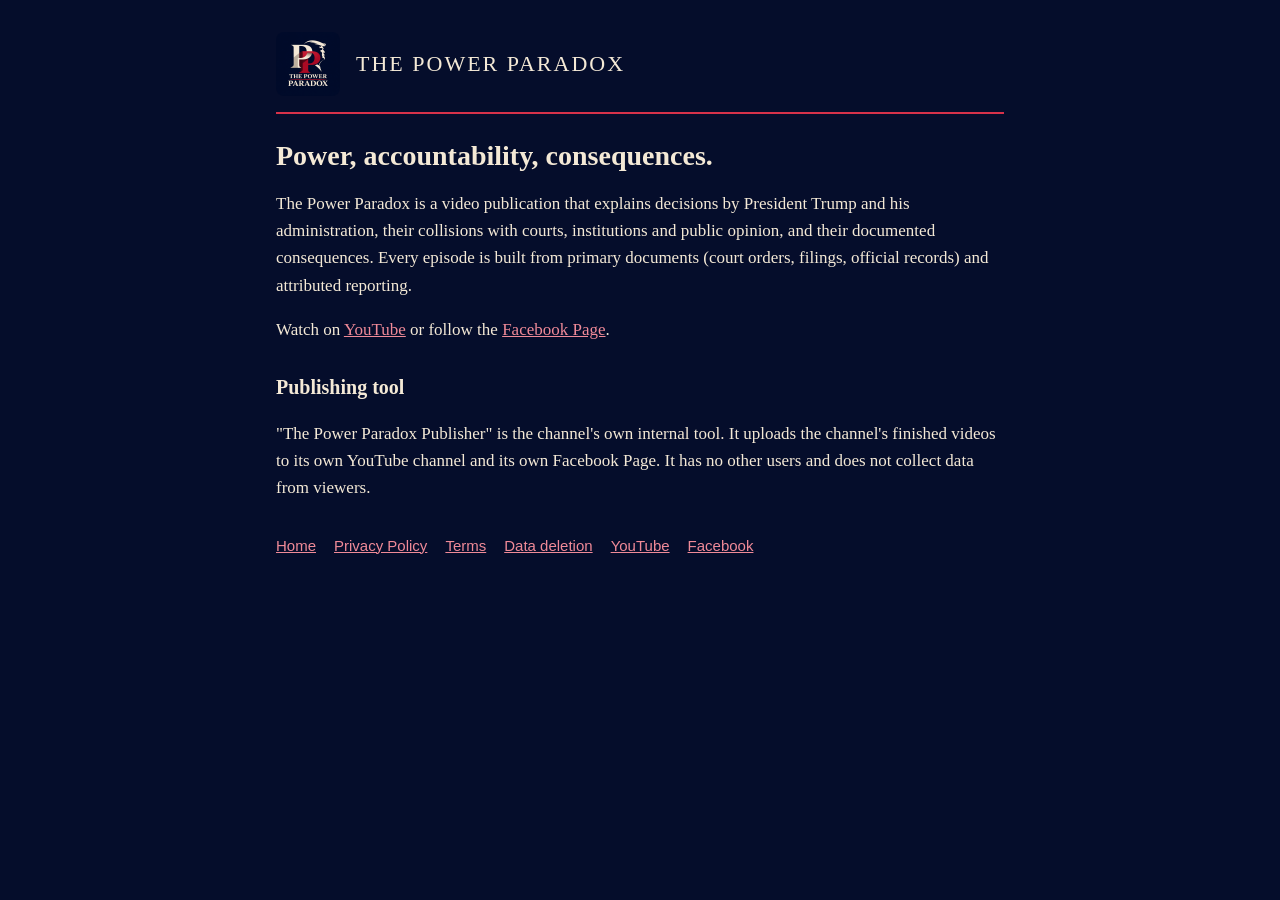
<file: index.html>
<!doctype html><html lang="en"><head><meta charset="utf-8"><meta name="viewport" content="width=device-width, initial-scale=1">
<title>Home | The Power Paradox</title><link rel="icon" href="favicon.png"><link rel="stylesheet" href="style.css"></head>
<body><main><header><img src="logo.png" alt="The Power Paradox logo"><a href="./">THE POWER PARADOX</a></header><h1>Power, accountability, consequences.</h1>
<p>The Power Paradox is a video publication that explains decisions by President Trump and his administration, their collisions with
courts, institutions and public opinion, and their documented consequences. Every episode is built from primary documents
(court orders, filings, official records) and attributed reporting.</p>
<p>Watch on <a href="https://www.youtube.com/@ThePowerParadox-f9f">YouTube</a> or follow the <a href="https://www.facebook.com/profile.php?id=61596781859469">Facebook Page</a>.</p>
<h2>Publishing tool</h2>
<p>"The Power Paradox Publisher" is the channel's own internal tool. It uploads the channel's finished videos to its own YouTube channel
and its own Facebook Page. It has no other users and does not collect data from viewers.</p><nav><a href="./">Home</a><a href="privacy.html">Privacy Policy</a><a href="terms.html">Terms</a>
<a href="data-deletion.html">Data deletion</a><a href="https://www.youtube.com/@ThePowerParadox-f9f">YouTube</a><a href="https://www.facebook.com/profile.php?id=61596781859469">Facebook</a></nav></main></body></html>
</file>
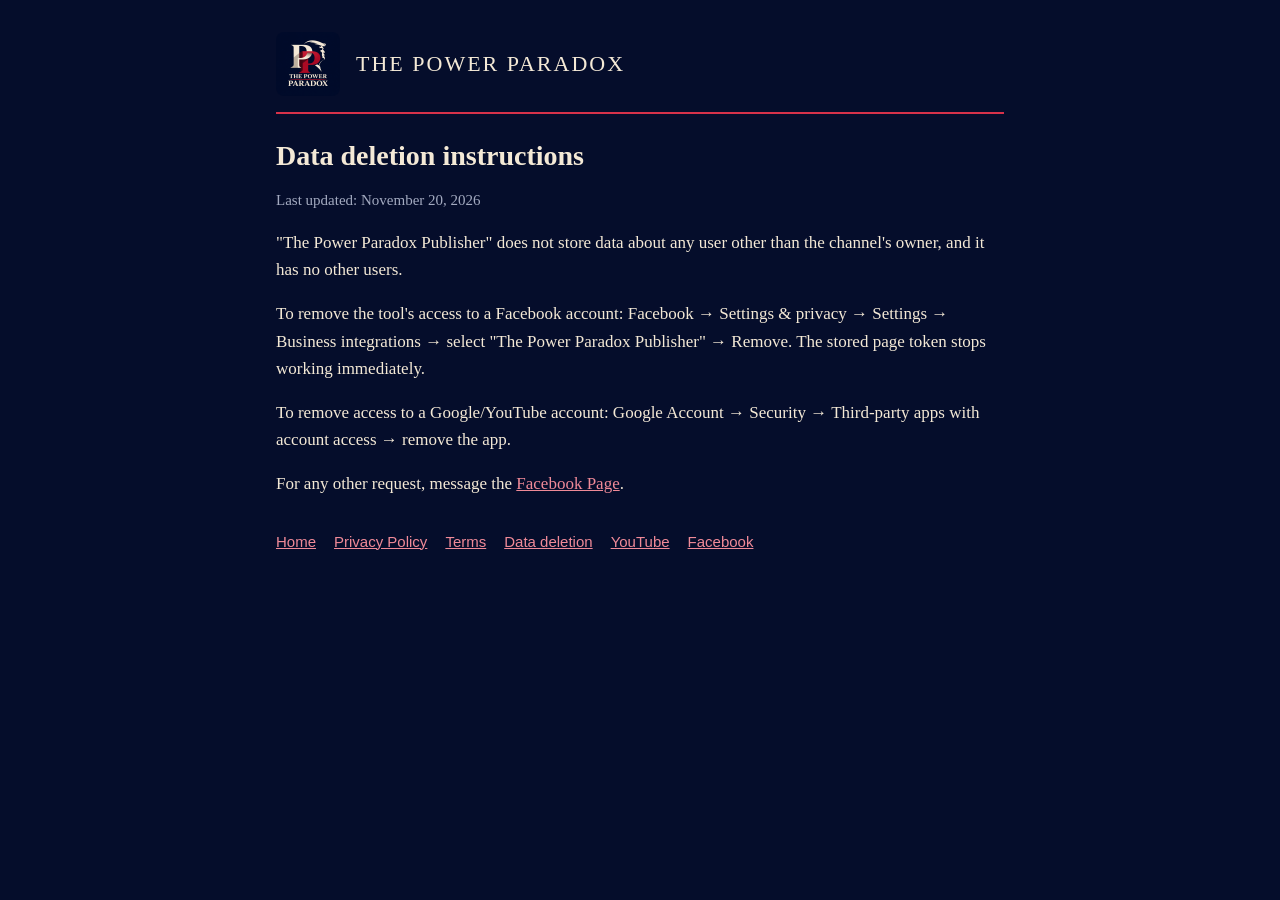
<file: data-deletion.html>
<!doctype html><html lang="en"><head><meta charset="utf-8"><meta name="viewport" content="width=device-width, initial-scale=1">
<title>Data deletion | The Power Paradox</title><link rel="icon" href="favicon.png"><link rel="stylesheet" href="style.css"></head>
<body><main><header><img src="logo.png" alt="The Power Paradox logo"><a href="./">THE POWER PARADOX</a></header><h1>Data deletion instructions</h1><p class="muted">Last updated: November 20, 2026</p>
<p>"The Power Paradox Publisher" does not store data about any user other than the channel's owner, and it has no other users.</p>
<p>To remove the tool's access to a Facebook account: Facebook → Settings &amp; privacy → Settings → Business integrations → select
"The Power Paradox Publisher" → Remove. The stored page token stops working immediately.</p>
<p>To remove access to a Google/YouTube account: Google Account → Security → Third-party apps with account access → remove the app.</p>
<p>For any other request, message the <a href="https://www.facebook.com/profile.php?id=61596781859469">Facebook Page</a>.</p><nav><a href="./">Home</a><a href="privacy.html">Privacy Policy</a><a href="terms.html">Terms</a>
<a href="data-deletion.html">Data deletion</a><a href="https://www.youtube.com/@ThePowerParadox-f9f">YouTube</a><a href="https://www.facebook.com/profile.php?id=61596781859469">Facebook</a></nav></main></body></html>
</file>
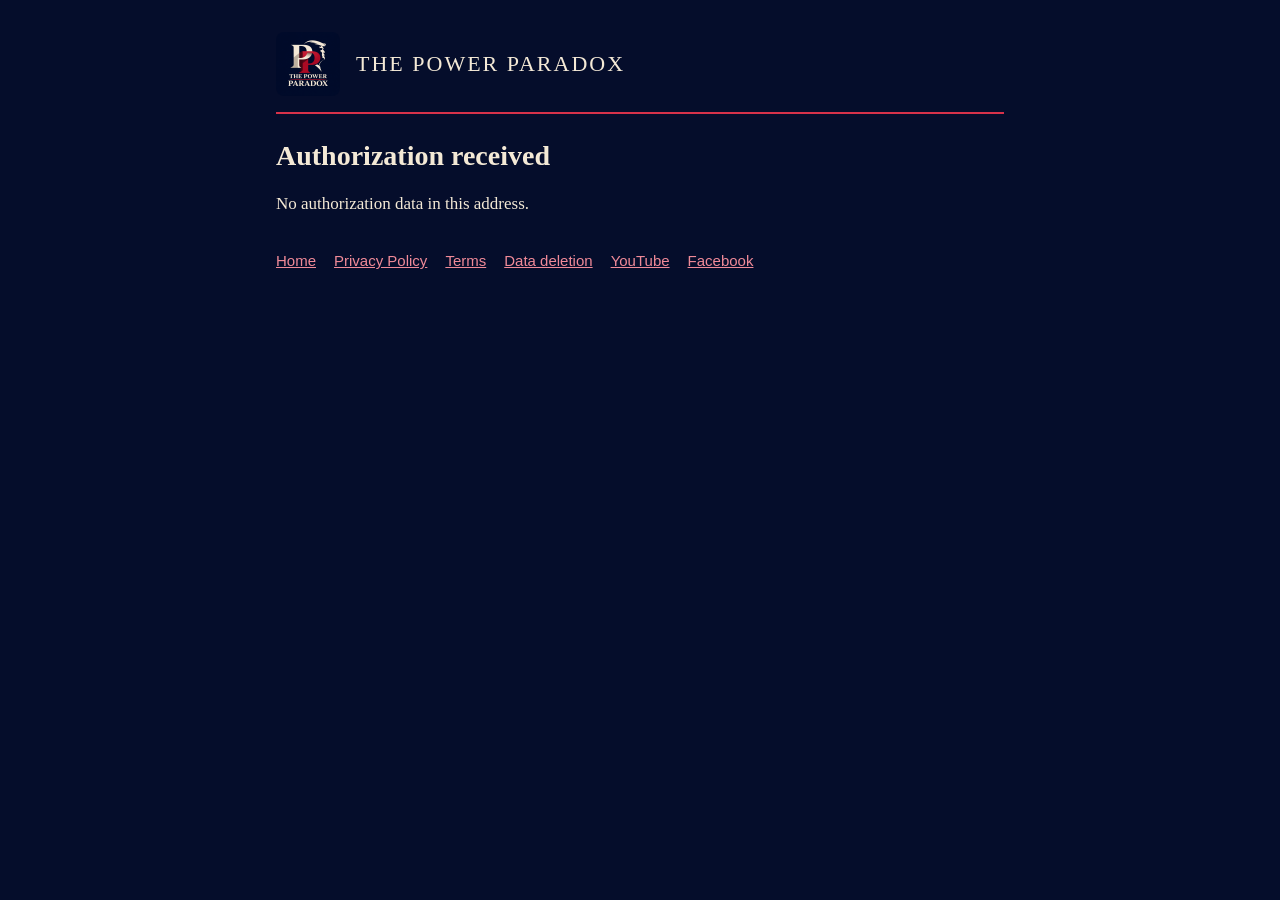
<file: oauth.html>
<!doctype html><html lang="en"><head><meta charset="utf-8"><meta name="viewport" content="width=device-width, initial-scale=1">
<title>Authorization | The Power Paradox</title><link rel="icon" href="favicon.png"><link rel="stylesheet" href="style.css"></head>
<body><main><header><img src="logo.png" alt="The Power Paradox logo"><a href="./">THE POWER PARADOX</a></header><h1>Authorization received</h1>
<p id="msg">Forwarding the authorization to the publishing tool on this computer…</p>
<script>
// Facebook redirects here after the owner approves the app. The code is handed to the local tool listening on 127.0.0.1:8769
// (only reachable from the owner's own computer). Nothing is sent anywhere else and nothing is stored on this site.
(function () {
  var q = window.location.search;
  if (!q || q.indexOf('state=') < 0) { document.getElementById('msg').textContent = 'No authorization data in this address.'; return; }
  window.location.replace('http://127.0.0.1:8769/' + q);
})();
</script><nav><a href="./">Home</a><a href="privacy.html">Privacy Policy</a><a href="terms.html">Terms</a>
<a href="data-deletion.html">Data deletion</a><a href="https://www.youtube.com/@ThePowerParadox-f9f">YouTube</a><a href="https://www.facebook.com/profile.php?id=61596781859469">Facebook</a></nav></main></body></html>
</file>
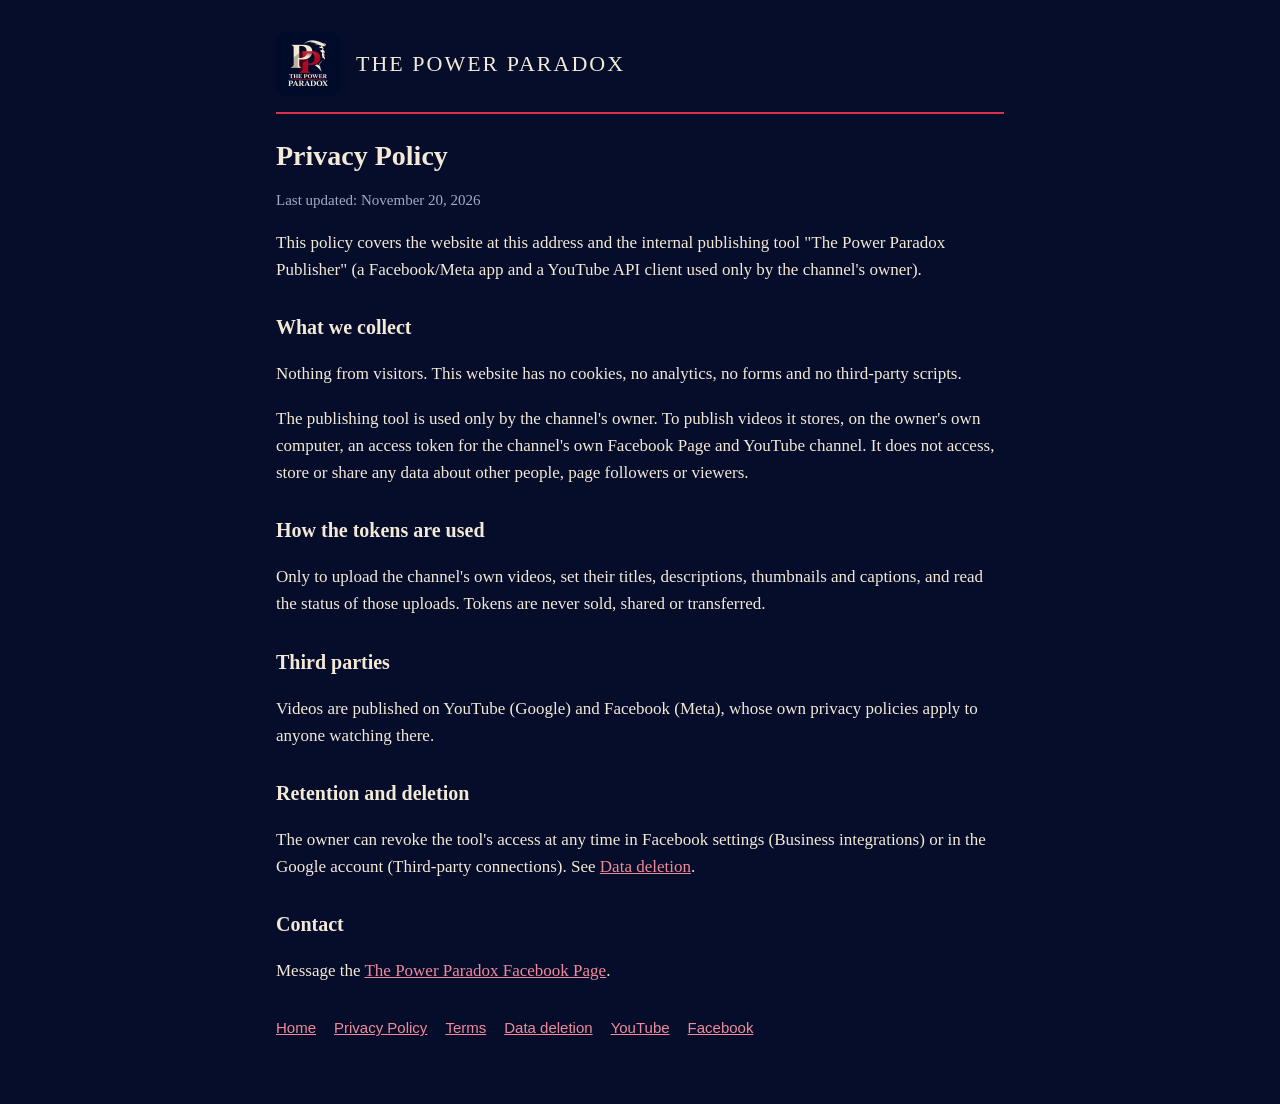
<file: privacy.html>
<!doctype html><html lang="en"><head><meta charset="utf-8"><meta name="viewport" content="width=device-width, initial-scale=1">
<title>Privacy Policy | The Power Paradox</title><link rel="icon" href="favicon.png"><link rel="stylesheet" href="style.css"></head>
<body><main><header><img src="logo.png" alt="The Power Paradox logo"><a href="./">THE POWER PARADOX</a></header><h1>Privacy Policy</h1><p class="muted">Last updated: November 20, 2026</p>
<p>This policy covers the website at this address and the internal publishing tool "The Power Paradox Publisher" (a Facebook/Meta app and a
YouTube API client used only by the channel's owner).</p>
<h2>What we collect</h2>
<p>Nothing from visitors. This website has no cookies, no analytics, no forms and no third-party scripts.</p>
<p>The publishing tool is used only by the channel's owner. To publish videos it stores, on the owner's own computer, an access token for
the channel's own Facebook Page and YouTube channel. It does not access, store or share any data about other people, page followers or
viewers.</p>
<h2>How the tokens are used</h2>
<p>Only to upload the channel's own videos, set their titles, descriptions, thumbnails and captions, and read the status of those uploads.
Tokens are never sold, shared or transferred.</p>
<h2>Third parties</h2>
<p>Videos are published on YouTube (Google) and Facebook (Meta), whose own privacy policies apply to anyone watching there.</p>
<h2>Retention and deletion</h2>
<p>The owner can revoke the tool's access at any time in Facebook settings (Business integrations) or in the Google account
(Third-party connections). See <a href="data-deletion.html">Data deletion</a>.</p>
<h2>Contact</h2><p>Message the <a href="https://www.facebook.com/profile.php?id=61596781859469">The Power Paradox Facebook Page</a>.</p><nav><a href="./">Home</a><a href="privacy.html">Privacy Policy</a><a href="terms.html">Terms</a>
<a href="data-deletion.html">Data deletion</a><a href="https://www.youtube.com/@ThePowerParadox-f9f">YouTube</a><a href="https://www.facebook.com/profile.php?id=61596781859469">Facebook</a></nav></main></body></html>
</file>
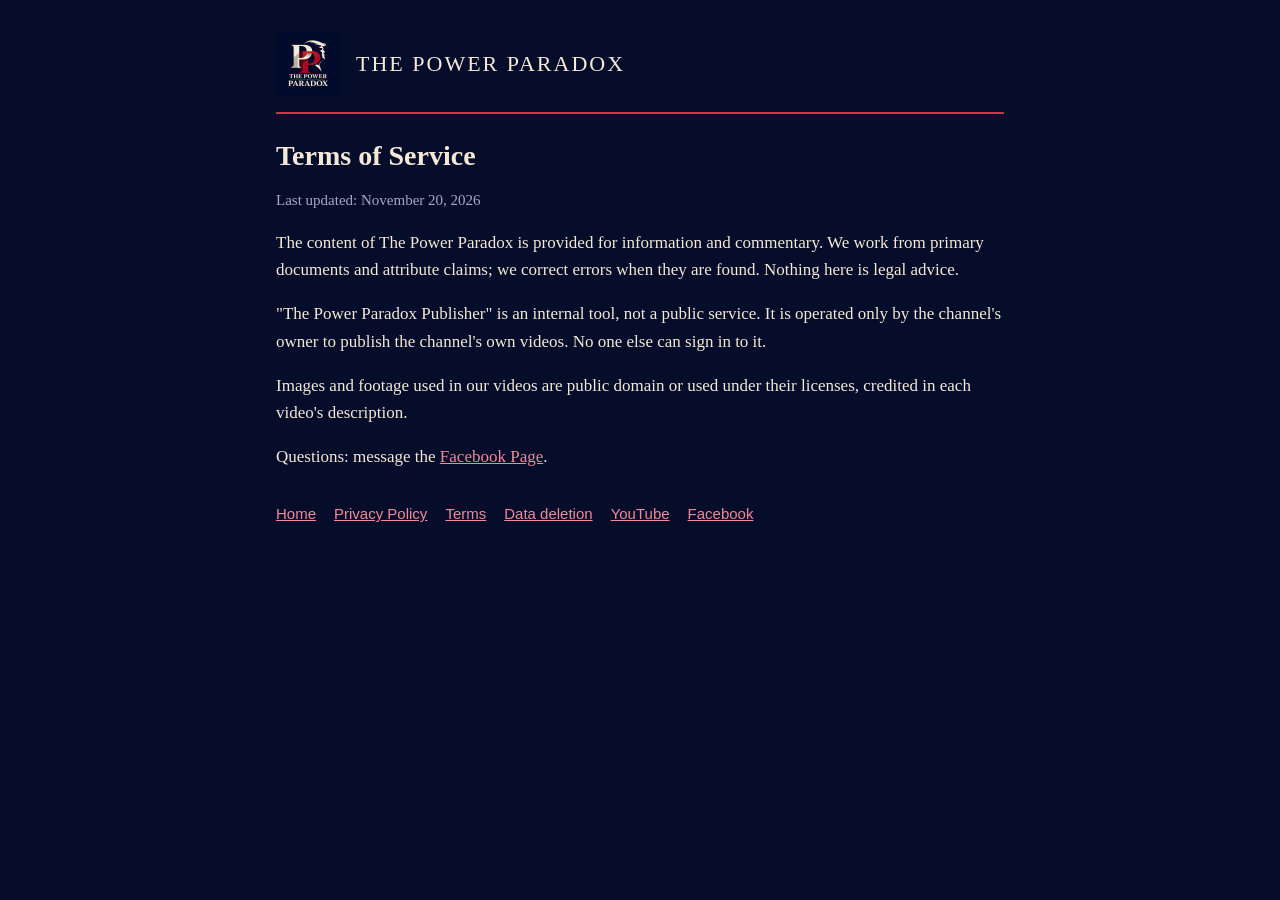
<file: terms.html>
<!doctype html><html lang="en"><head><meta charset="utf-8"><meta name="viewport" content="width=device-width, initial-scale=1">
<title>Terms of Service | The Power Paradox</title><link rel="icon" href="favicon.png"><link rel="stylesheet" href="style.css"></head>
<body><main><header><img src="logo.png" alt="The Power Paradox logo"><a href="./">THE POWER PARADOX</a></header><h1>Terms of Service</h1><p class="muted">Last updated: November 20, 2026</p>
<p>The content of The Power Paradox is provided for information and commentary. We work from primary documents and attribute claims;
we correct errors when they are found. Nothing here is legal advice.</p>
<p>"The Power Paradox Publisher" is an internal tool, not a public service. It is operated only by the channel's owner to publish the
channel's own videos. No one else can sign in to it.</p>
<p>Images and footage used in our videos are public domain or used under their licenses, credited in each video's description.</p>
<p>Questions: message the <a href="https://www.facebook.com/profile.php?id=61596781859469">Facebook Page</a>.</p><nav><a href="./">Home</a><a href="privacy.html">Privacy Policy</a><a href="terms.html">Terms</a>
<a href="data-deletion.html">Data deletion</a><a href="https://www.youtube.com/@ThePowerParadox-f9f">YouTube</a><a href="https://www.facebook.com/profile.php?id=61596781859469">Facebook</a></nav></main></body></html>
</file>
<file: style.css>
:root { --bg: #050D2B; --panel: #0F1838; --text: #F4E9D6; --muted: #A3AAC0; --red: #D8324A; }
* { box-sizing: border-box; }
body { margin: 0; background: var(--bg); color: var(--text); font: 17px/1.6 Georgia, "Times New Roman", serif; }
main { max-width: 760px; margin: 0 auto; padding: 32px 16px 64px; }
header { display: flex; align-items: center; gap: 16px; border-bottom: 2px solid var(--red); padding-bottom: 16px; margin-bottom: 24px; }
header img { width: 64px; height: 64px; border-radius: 8px; }
header a { color: var(--text); text-decoration: none; font-size: 22px; letter-spacing: 2px; }
h1 { font-size: 28px; line-height: 1.25; margin: 0 0 8px; }
h2 { font-size: 20px; margin-top: 28px; }
a { color: #F08A98; }
p, li { color: var(--text); }
.muted { color: var(--muted); font-size: 15px; }
nav { display: flex; gap: 18px; flex-wrap: wrap; margin-top: 32px; font-family: Arial, sans-serif; font-size: 15px; }
</file>
